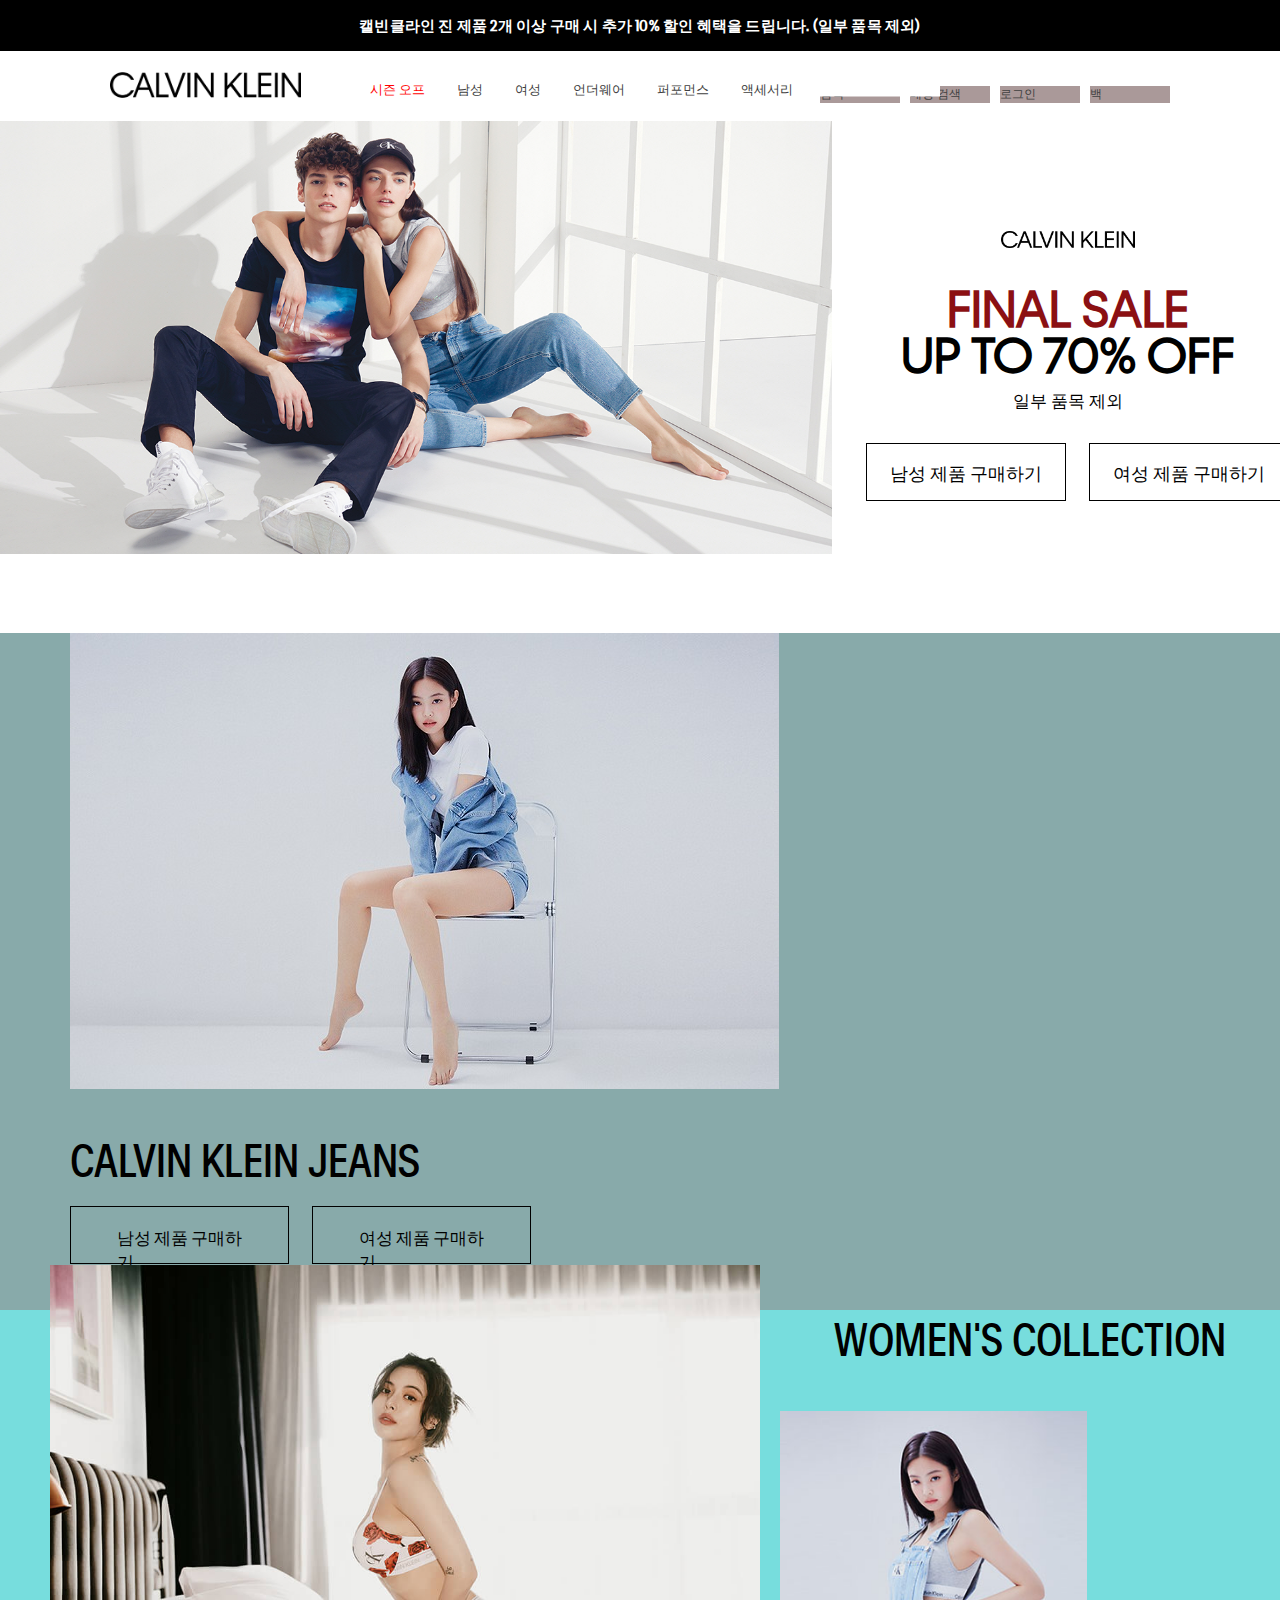
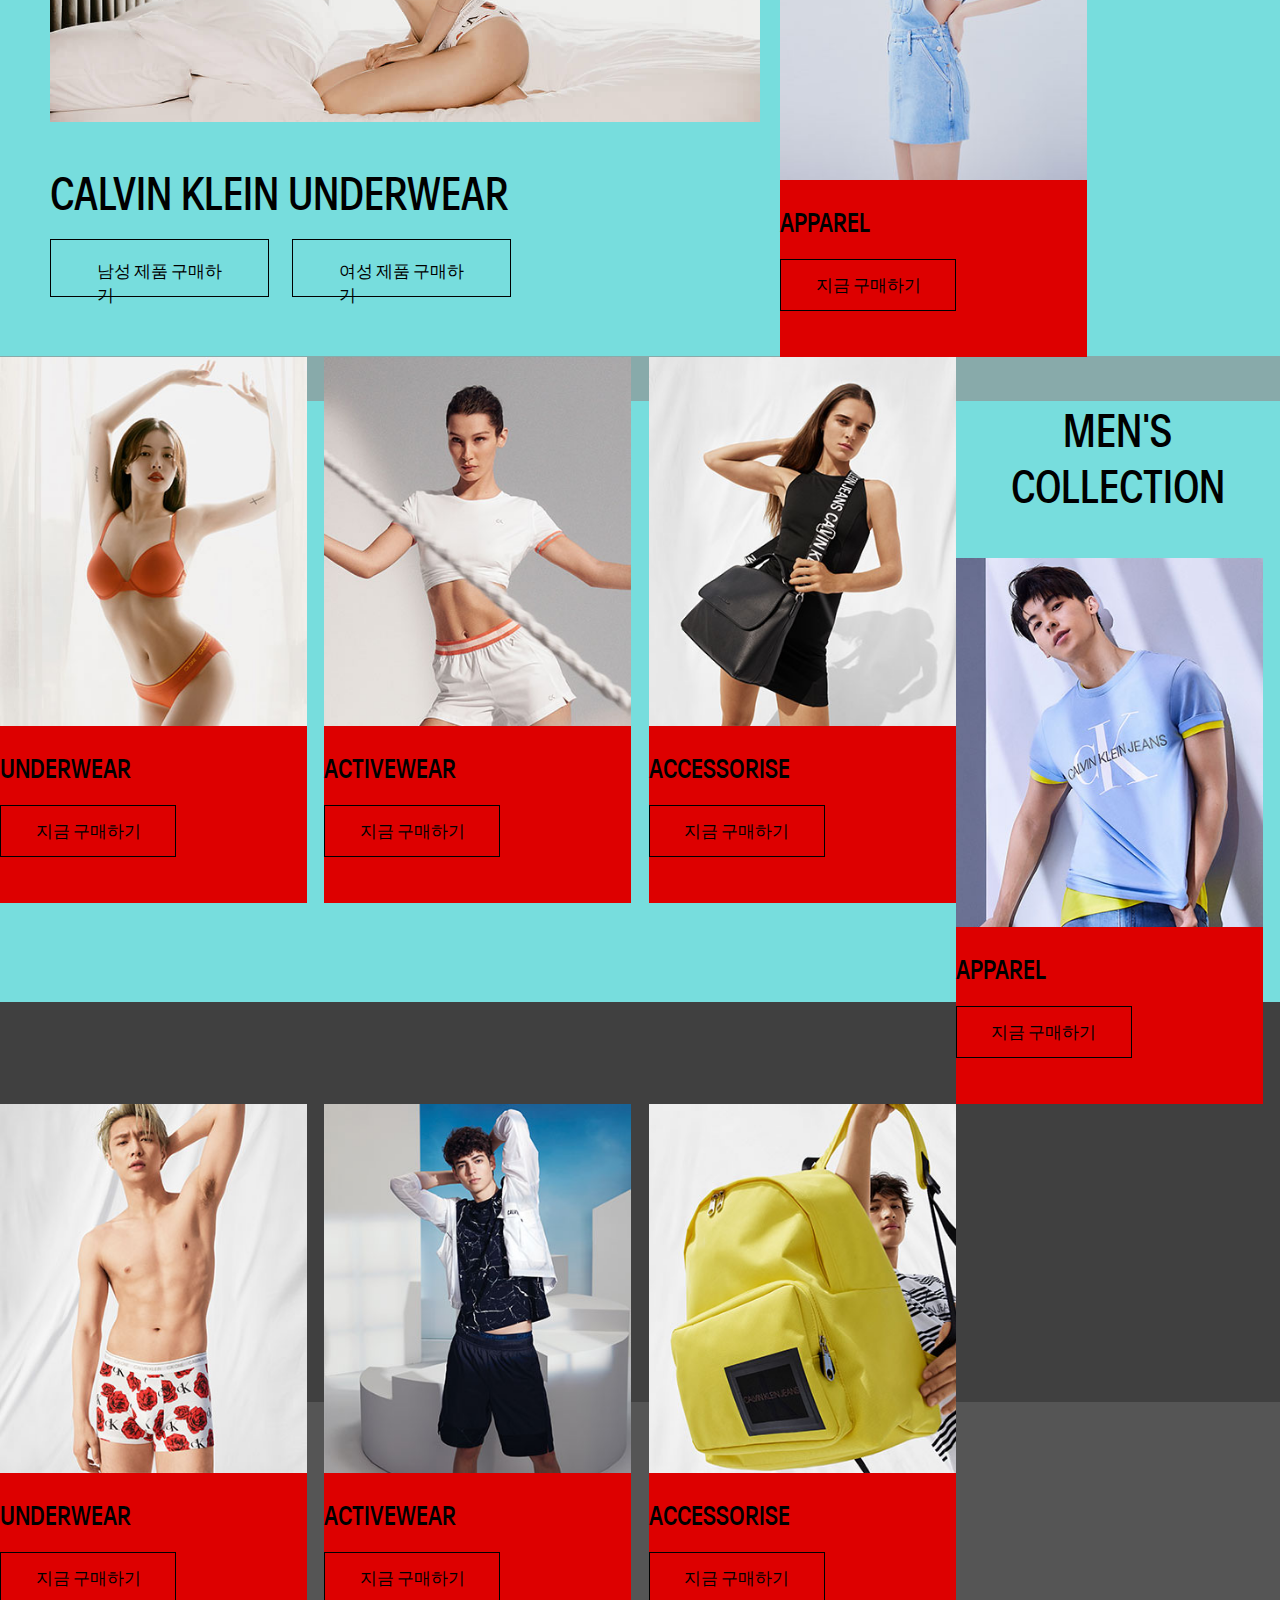
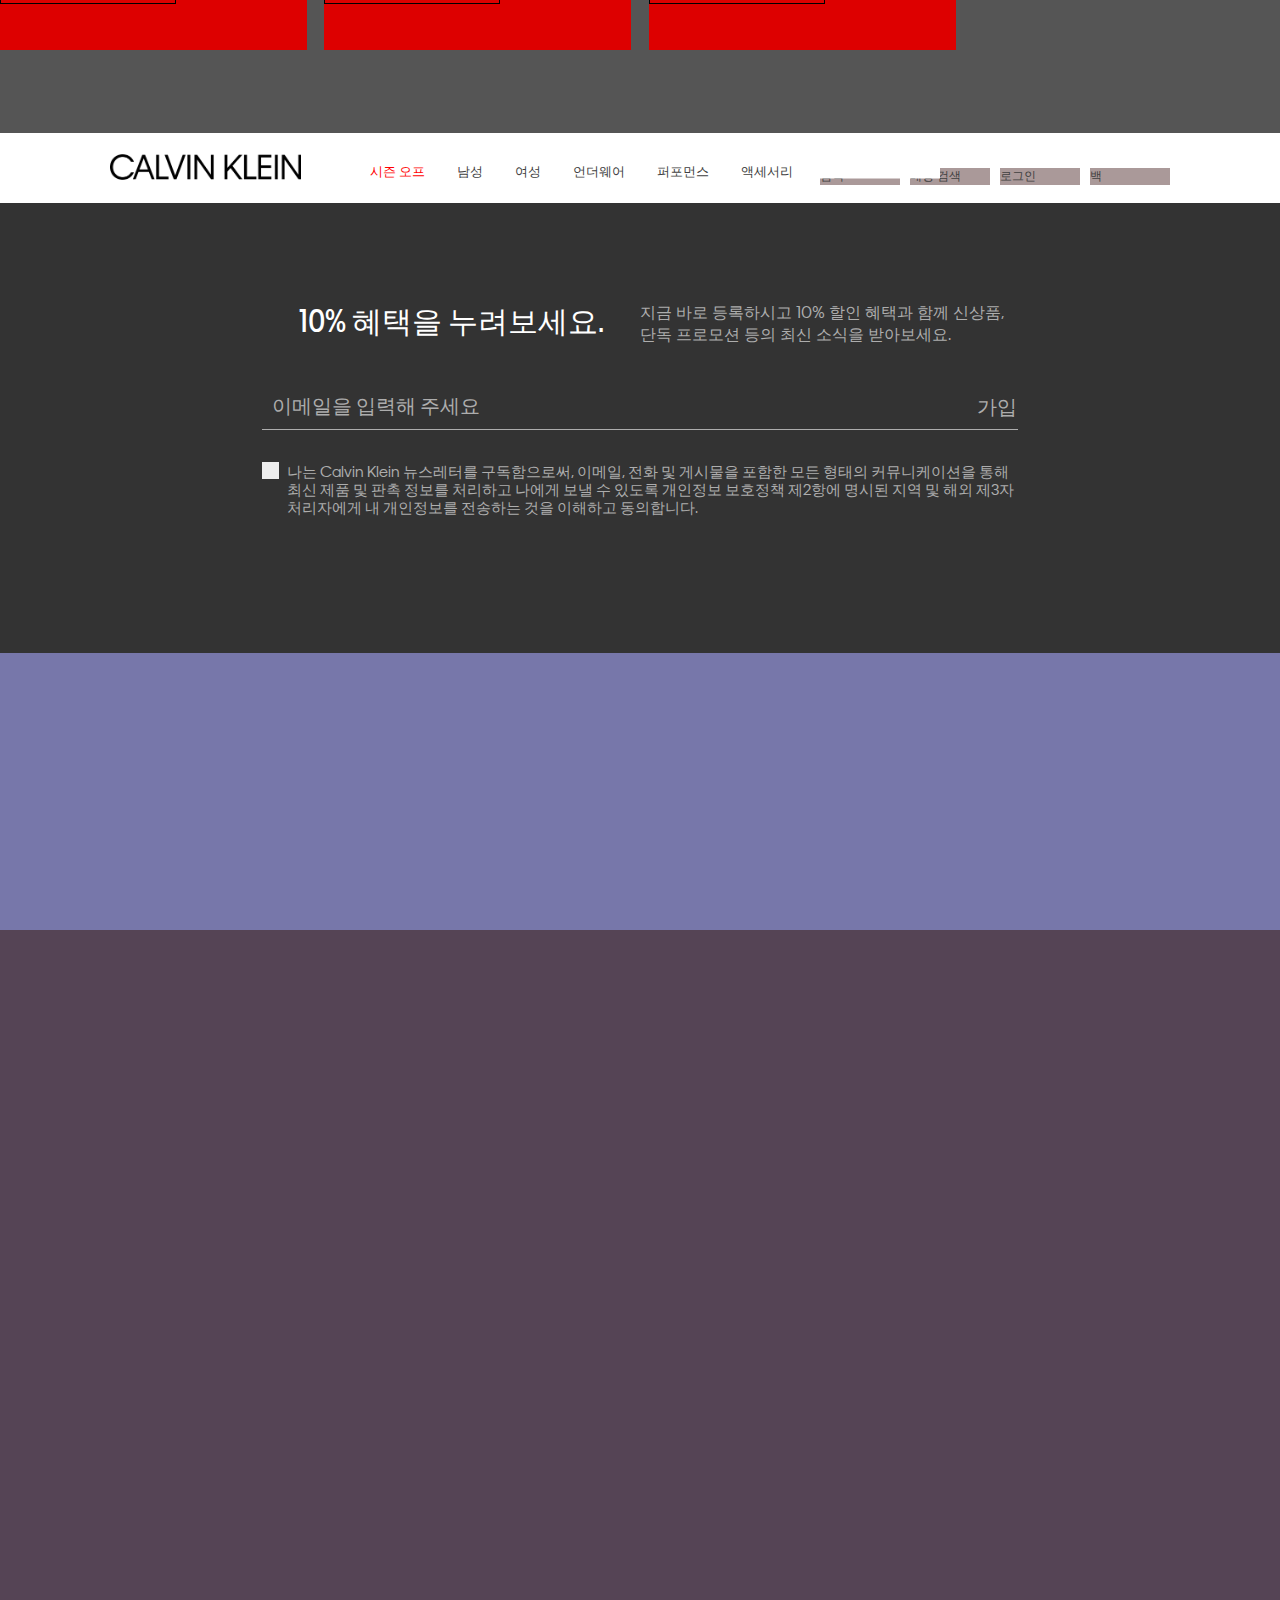
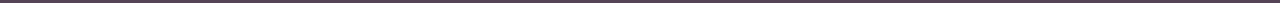
<file: index.html>
<!DOCTYPE html>
<html lang="ko-KR">
  <head>
    <meta charset="UTF-8">
    <meta http-equiv="X-UA-Compatible" content="ie=edge">


   <title>calvin klein | 캘빈클라인</title>
  </head>
<body>
  <script>
    window.location = "./html/main.html"
  </script>
</body>
</html>
</file>
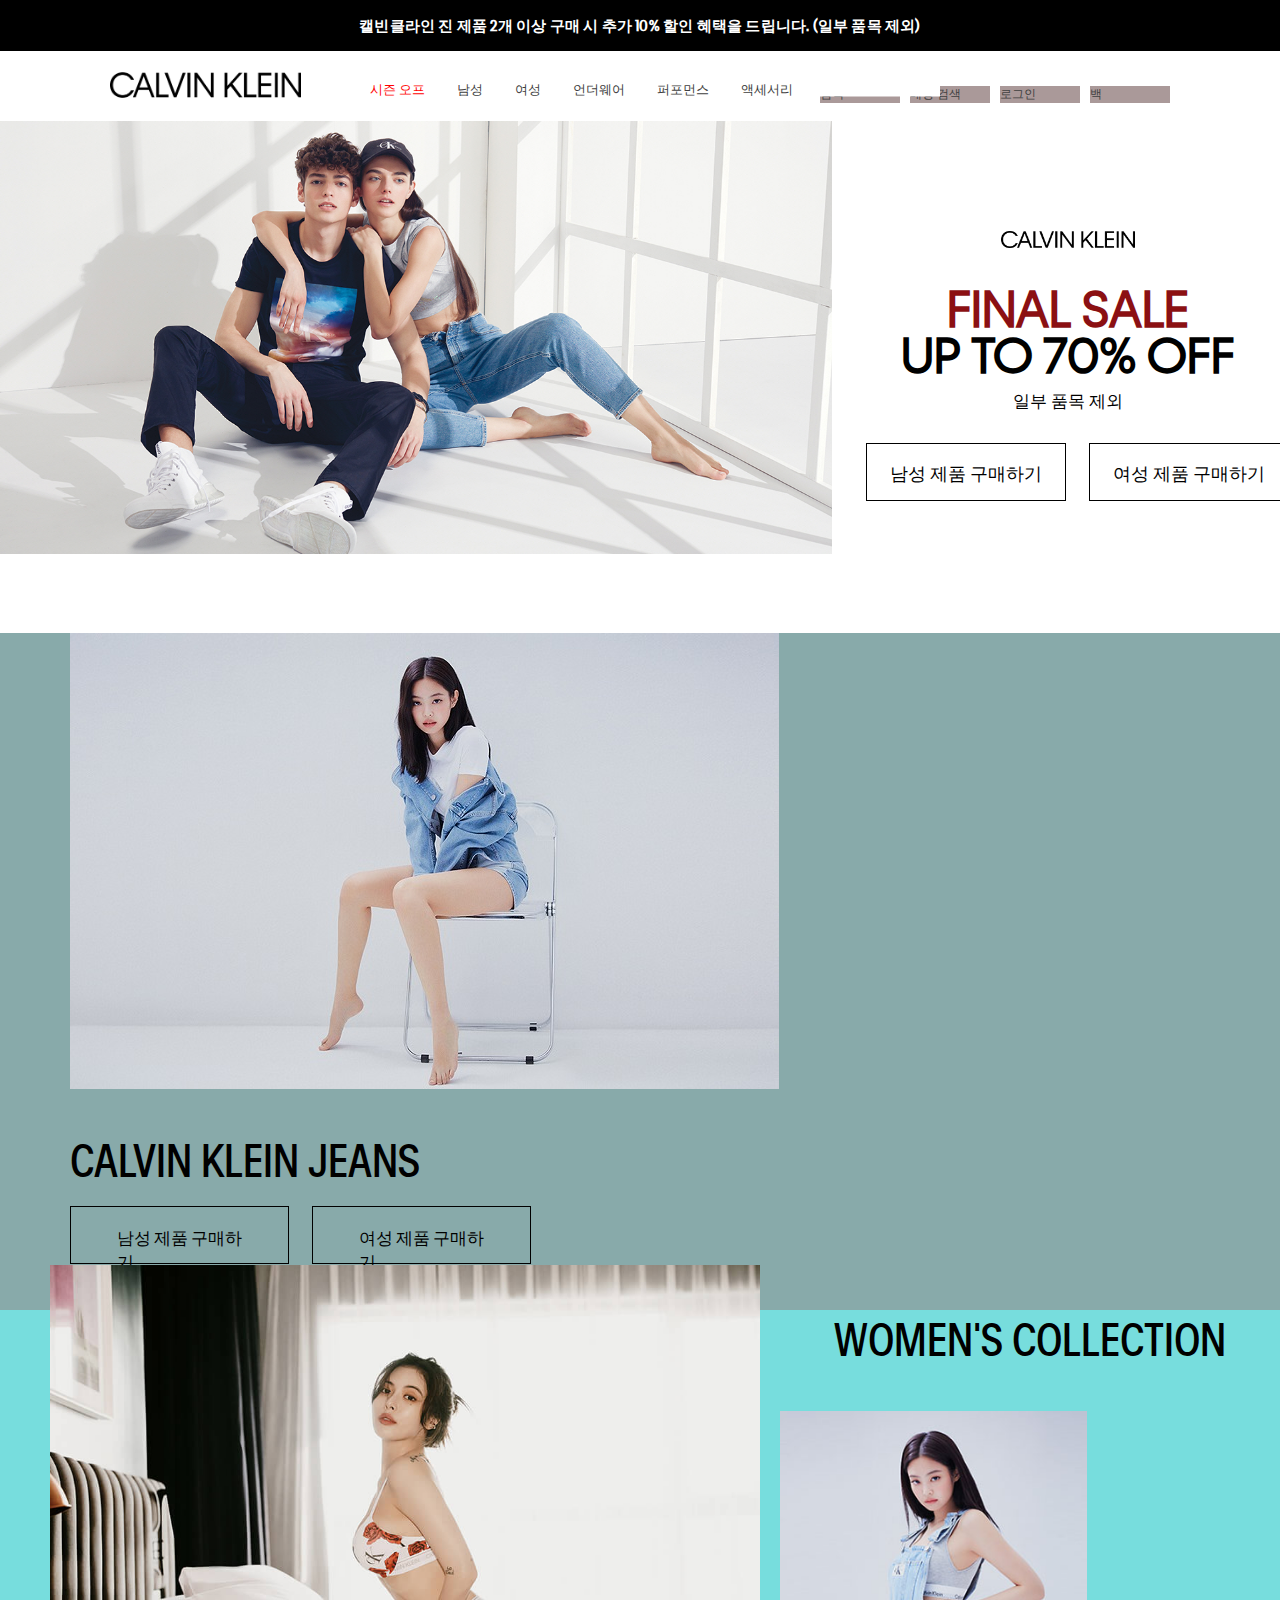
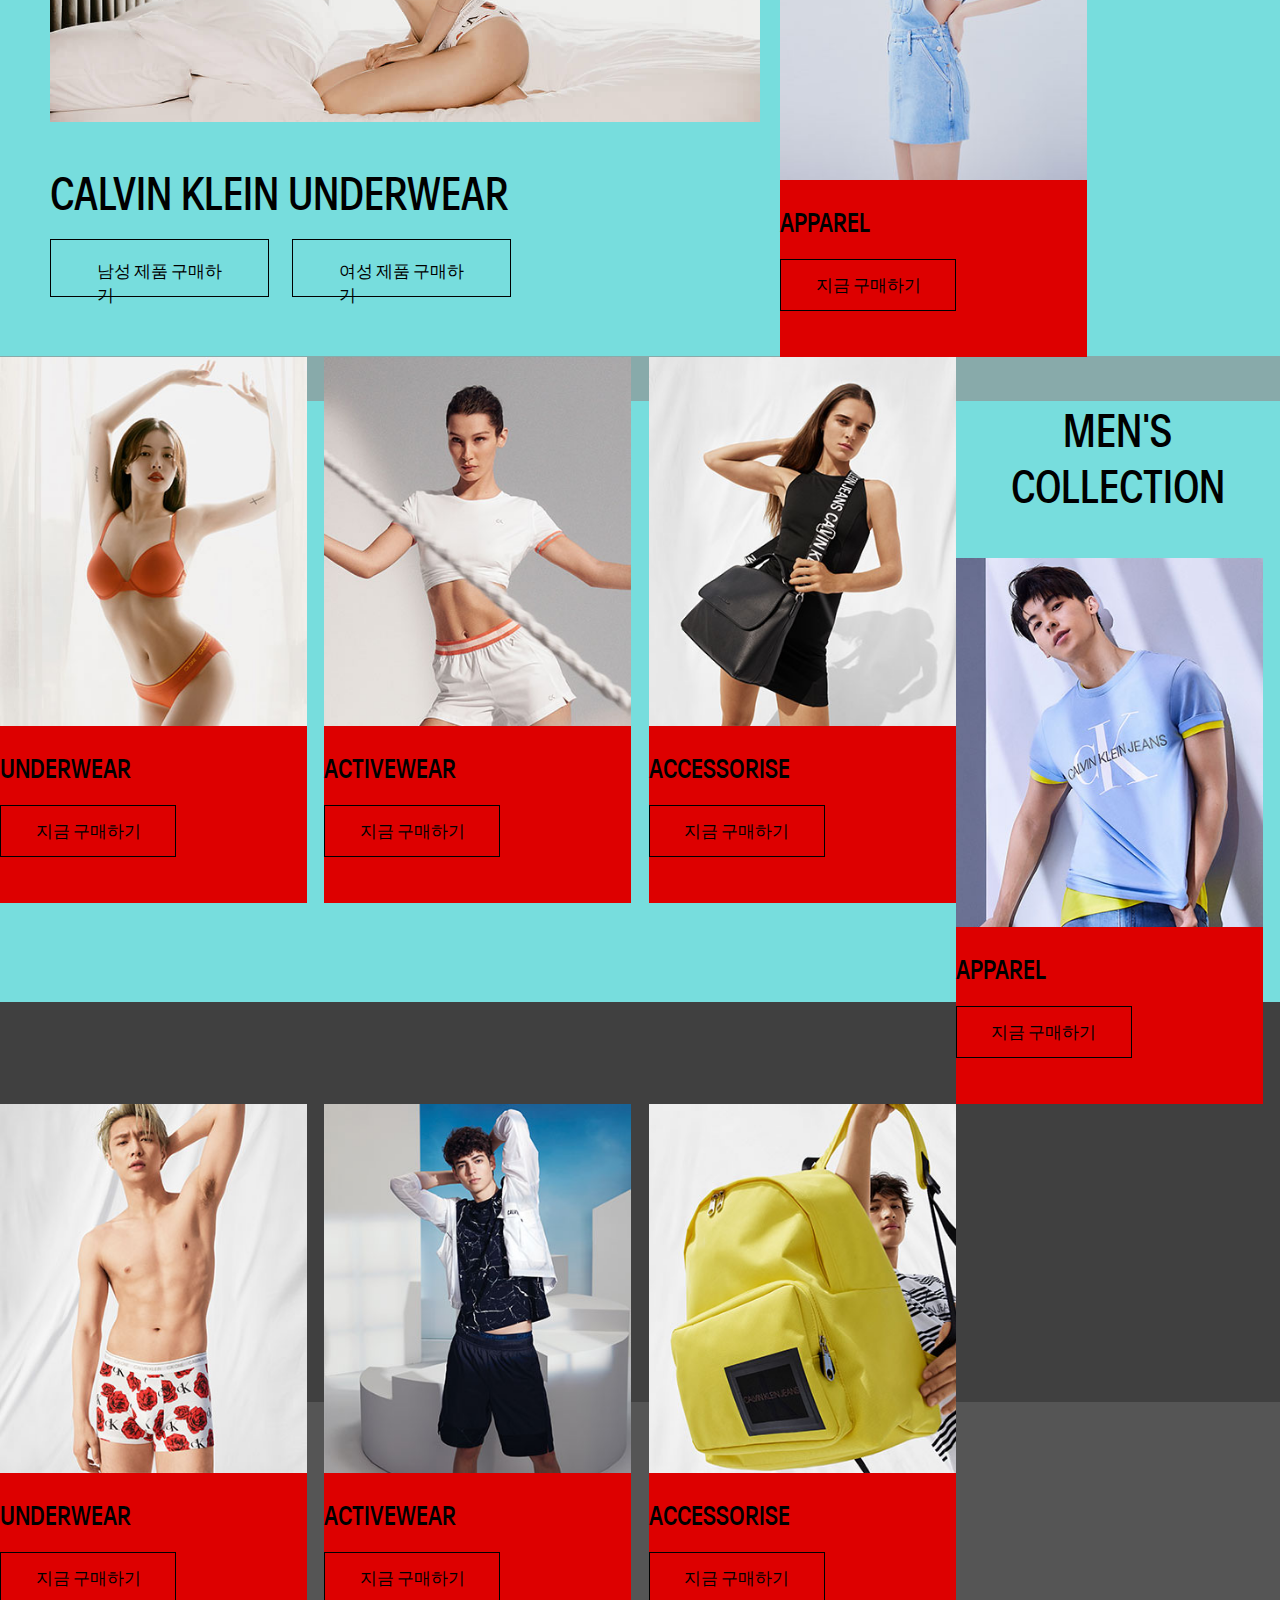
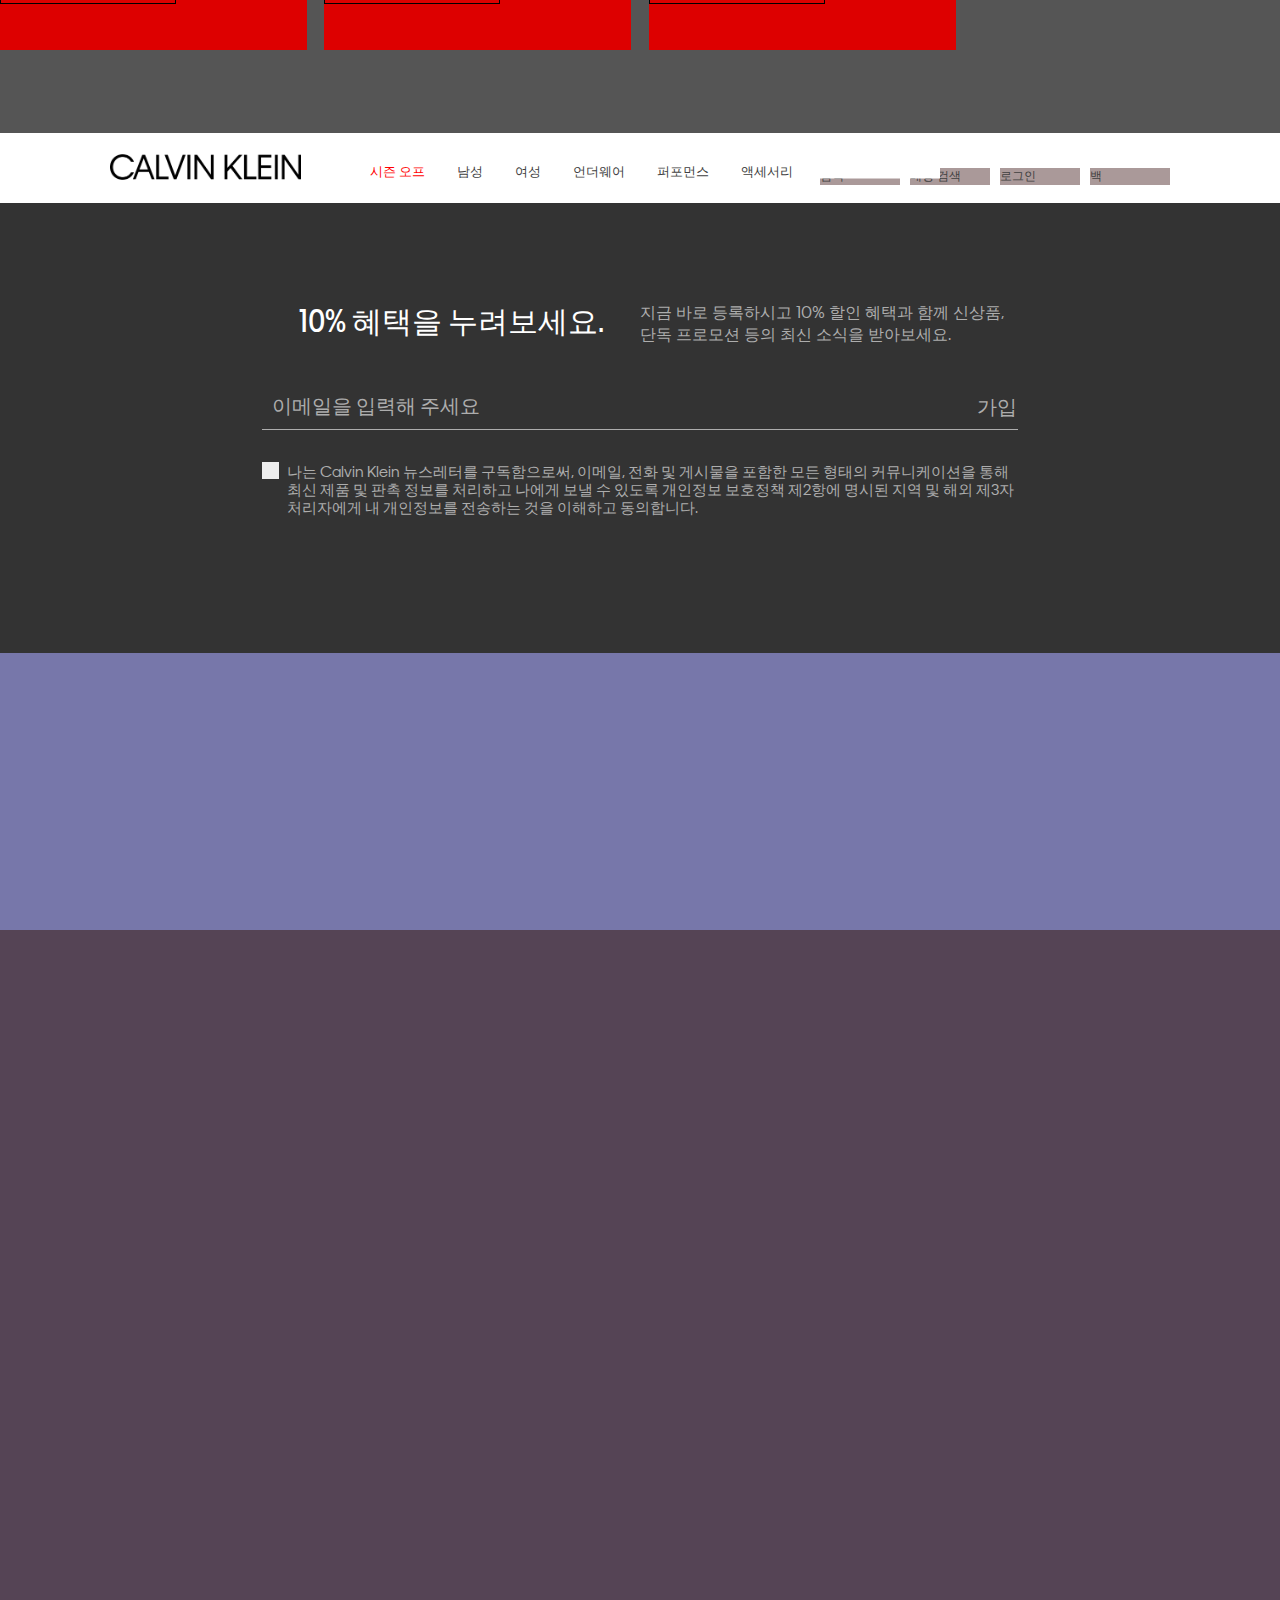
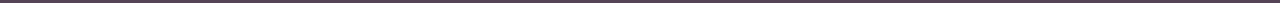
<file: html/main.html>
<!DOCTYPE html>
<html lang="ko-KR">
<head>
  <meta charset="UTF-8">
  <meta name="viewport" content="width=device-width, initial-scale=1.0">
  <link rel="stylesheet" href="../css/base/reset.css">
  <link rel="stylesheet" href="../css/base/common.css">
  <link rel="stylesheet" href="../css/main.css">
  <link rel="stylesheet" href="../font/fonts.css">

  <title>calvin klein | 캘빈클라인</title>

</head>
<body>
  <noscript>
    <p>현재 접속하고 있는 사이트 기능의 일부가 원활하게 실행되고 있지 않습니다.<br />자바스크립트 기능을 활성화해주세요.</p>
    <p><a target="_blank" href="http://enable-javascript.com/ko/">자바스크립트 활성화 처리하기</a></p>
  </noscript>

  <div id="wrap">
    <article id="promotion">
      <div class="promoSlide">
        <div class="promoSlide-01">
          <p>캘빈클라인 진 제품 2개 이상 구매 시 추가 10% 할인 혜택을 드립니다. (일부 품목 제외)</p>
        </div>
        <div class="promoSlide-02">
          <p>5만원 이상 구매 시 무료배송 / 반품 및 교환 배송비 고객 부담</p></div>
      </div>
    </article>

    <header id="headBox">
      <div class="headerWrapper">
        <h1><a href="#"><img src="../image/logo.png" alt="캘린클라인"></a></h1>
        <nav>
          <ul>
            <li><a href="#">시즌 오프</a></li>
            <li><a href="#">남성</a></li>
            <li><a href="#">여성</a></li>
            <li><a href="#">언더웨어</a></li>
            <li><a href="#">퍼포먼스</a></li>
            <li><a href="#">액세서리</a></li>
          </ul>
        </nav>
        <div class="headerIcon">
          <ul>
            <li><a href="#">검색</a></li>
            <li><a href="#">매장 검색</a></li>
            <li><a href="#">로그인</a></li>
            <li><a href="#">백</a></li>
          </ul>
        </div>
      </div>
    </header>

    <section id="mainBox">
      <div class="mainImg">
        <img src="../image/main_img1.jpg" alt="남녀모델이 어깨동무">
      </div>
      <div class="mainText">
        <div class="textWrapper">
          <img src="../image/logo.png" alt="로고">
          <p>final sale</p>
          <p>up to 70% off</p>
          <p>일부 품목 제외</p>
          <div class="mainBtn">
            <div class="left"><a href="#">남성 제품 구매하기</a></div>
            <div class="right"><a href="#">여성 제품 구매하기</a></div>
          </div>
        </div>
      </div>
    </section>

    <section id="container">
      <div class="productBox block">
        <ul class="prodWrapper blockWrapper">
          <li class="prodBN-left">
            <img src="../image/jennie.jpg" alt="제니">
            <p>calvin klein jeans</p>
            <div class="btn">
              <div class="btnLeft"><a href="#">남성 제품 구매하기</a></div>
              <div class="btnRight"><a href="#">여성 제품 구매하기</a></div>
            </div>
          </li>
          <li class="prodBN-right">
            <img src="../image/hyeona.jpg" alt="현아" width="100%">
            <p>calvin klein underwear</p>
            <div class="btn">
              <div class="btnLeft"><a href="#">남성 제품 구매하기</a></div>
              <div class="btnRight"><a href="#">여성 제품 구매하기</a></div>
            </li>
          </ul>
        </div>
      <div class="collectionBox">
        <dl class="gridStyle">
          <dt>women's collection</dt>
          <dd>
            <img src="../image/collection_01.jpg" alt="컬렉션 프로덕트1">
            <p>apparel</p>
            <div class="collectionText"><a href="#">지금 구매하기</a></div>
          </dd>
          <dd>
            <img src="../image/collection_02.jpg" alt="컬렉션 프로덕트2">
            <p>underwear</p>
            <div class="collectionText"><a href="#">지금 구매하기</a></div>
          </dd>
          <dd>
            <img src="../image/collection_03.jpg" alt="컬렉션 프로덕트3">
            <p>activewear</p>
            <div class="collectionText"><a href="#">지금 구매하기</a></div>
          </dd>
          <dd>
            <img src="../image/collection_04.jpg" alt="컬렉션 프로덕트4">
            <p>accessorise</p>
            <div class="collectionText"><a href="#">지금 구매하기</a></div>
          </dd>
        </dl>
        <dl class="gridStyle">
          <dt>men's collection</dt>
          <dd>
            <img src="../image/collectionM_01.jpg" alt="컬렉션 프로덕트5">
            <p>apparel</p>
            <div class="collectionText"><a href="#">지금 구매하기</a></div>
          </dd>
          <dd>
            <img src="../image/collectionM_02.jpg" alt="컬렉션 프로덕트6">
            <p>underwear</p>
            <div class="collectionText"><a href="#">지금 구매하기</a></div>
          </dd>
          <dd>
            <img src="../image/collectionM_03.jpg" alt="컬렉션 프로덕트7">
            <p>activewear</p>
            <div class="collectionText"><a href="#">지금 구매하기</a></div>
          </dd>
          <dd>
            <img src="../image/collectionM_04.jpg" alt="컬렉션 프로덕트8">
            <p>accessorise</p>
            <div class="collectionText"><a href="#">지금 구매하기</a></div>
          </dd>
        </dl>
      </div>
      <div class="bannerBox"></div>
      <div class="offBox"></div>
    </section>

    <div class="header-foot" style="height: 70px;">
      <div class="display-None">
        <!-- headBox 복사 -->
        <header id="headBox" style="position: static;">
          <div class="headerWrapper">
            <h1><a href="#"><img src="../image/logo.png" alt="캘린클라인"></a></h1>
            <nav>
              <ul>
                <li><a href="#">시즌 오프</a></li>
                <li><a href="#">남성</a></li>
                <li><a href="#">여성</a></li>
                <li><a href="#">언더웨어</a></li>
                <li><a href="#">퍼포먼스</a></li>
                <li><a href="#">액세서리</a></li>
              </ul>
            </nav>
            <div class="headerIcon">
              <ul>
                <li><a href="#">검색</a></li>
                <li><a href="#">매장 검색</a></li>
                <li><a href="#">로그인</a></li>
                <li><a href="#">백</a></li>
              </ul>
            </div>
          </div>
        </header>
      </div>
    </div>
    <footer id="footBox">
      <div class="footerNewletter">
        <div class="newletterWrapper">
          <div class="newletterText">
            <div class="l-text">
              <p>10% 혜택을 누려보세요.</p>
            </div>
            <div class="r-text">
              <p>지금 바로 등록하시고 10% 할인 혜택과 함께 신상품, 단독 프로모션 등의 최신 소식을 받아보세요.</p>
            </div>
          </div>
          <form action="#" method="POST">
            <fieldset>
              <legend>뉴스레터 구독</legend>
              <input type="email" id="useEmail" name="useEmail" value="이메일을 입력해 주세요">
              <button type="button">가입</button>
            </fieldset>
          </form>
          <div class="subscribe">
            <input type="checkbox" class="checkBox">
            <label for="checkBox" class="checkbox-label"><span>나는 Calvin Klein 뉴스레터를 구독함으로써, 이메일, 전화 및 게시물을 포함한 모든 형태의 커뮤니케이션을 통해 최신 제품 및 판촉 정보를 처리하고 나에게 보낼 수 있도록 개인정보 보호정책 제2항에 명시된 지역 및 해외 제3자 처리자에게 내 개인정보를 전송하는 것을 이해하고 동의합니다.</span></label>
          </div>
        </div>
      </div>
      <div class="footerPrivacy"></div>
      <div class="footerWrapper"></div>
    </footer>
  </div>

  <!-- script -->
  <script src="../js/base/jquery-3.4.1.min.js"></script>
  <script src="../js/base/jquery-ui.min.js"></script>
  <script src="../js/common.js"></script>  
</body>
</html>
</file>
<file: css/base/common.css>
@charset "UTF-8";
/* common.css */

.hidden, 
.hidden_wrap a > span{display:block; width:0; height:0; position:absolute; overflow:hidden;}

.clearfix:after,
.clearfix::after{content:" "; display:block; width:0; height:0; clear:both;}

.float_array{width:100%; height:100%;}
.float_array > li{float:left; height:100%;}
.float_array > li:last-child{margin-right:0;}

#wrap{width:100%; height:auto; margin:auto;}
</file>
<file: css/main.css>
/* main.css */
#wrap { background-color: #fff; }

/* common.css */
#promotion { width: 100%; height: 51px; background-color: #000; }

#promotion .promoSlide { width: 100%; height: 100%; }

#promotion .promoSlide .promoSlide-01 { width: 100%; height: 100%; }

#promotion .promoSlide .promoSlide-02 { width: 100%; height: 100%; }

#promotion .promoSlide p { color: #fff; font-weight: bold; text-align: center; line-height: 51px; font-size: 15px; letter-spacing: 0.2px; font-style: bold; font-family: "Klein Web 67 Medium Cond"; }

#headBox { position: relative; width: 100%; height: 70px; background-color: #fff; }

#headBox.action { position: fixed; top: 0; }

#headBox .headerWrapper { position: relative; width: auto; height: 100%; padding: 17px 20px 18px 20px; box-sizing: border-box; margin: 0 90px; }

#headBox .headerWrapper h1 { float: left; width: 191px; height: 50%; }

#headBox .headerWrapper h1 a { display: block; width: 100%; height: auto; }

#headBox .headerWrapper h1 a img { width: 100%; height: auto; }

#headBox .headerWrapper nav { position: absolute; left: 50%; top: 50%; transform: translate(-50%, -50%); width: 600px; height: 21px; background-color: #fff; }

#headBox .headerWrapper nav ul { width: 100%; height: 100%; }

#headBox .headerWrapper nav ul li { float: left; margin-left: 32px; font-size: 13px; color: #404040; text-align: center; font-family: "Klein Web 67 Medium Cond"; line-height: 25px; }

#headBox .headerWrapper nav ul li:first-child { margin-left: 30px; color: #ff0000; }

#headBox .headerWrapper nav ul li a { display: block; width: 100%; height: 100%; color: inherit; }

#headBox .headerWrapper .headerIcon { float: right; width: 400px; height: 100%; }

#headBox .headerWrapper .headerIcon ul { width: 100%; height: 100%; }

#headBox .headerWrapper .headerIcon ul li { float: left; margin-top: 17.5px; margin-left: 10px; width: 20%; height: 50%; background-color: #a99; }

#headBox .headerWrapper .headerIcon ul li:first-child { margin-left: 50px; }

#headBox .headerWrapper .headerIcon ul li a { display: block; font-size: 12px; color: #404040; width: 100%; height: 100%; }

#mainBox { width: 100%; height: 40vw; }

#mainBox .mainImg { float: left; width: 65%; height: 100%; }

#mainBox .mainImg img { width: 100%; }

#mainBox .mainText { float: left; width: 35%; height: 100%; }

#mainBox .mainText .textWrapper { width: 90%; height: 80%; margin-left: 7.6%; margin-top: 5.8%; text-align: center; }

#mainBox .mainText .textWrapper img { margin-top: 20%; width: 33.3%; height: auto; margin-bottom: 5.5%; }

#mainBox .mainText .textWrapper p { font-size: 48px; text-transform: uppercase; font-family: "Klein Web 55 Regular"; font-weight: 700; color: #8b1013; }

#mainBox .mainText .textWrapper p:nth-child(3) { color: #000; font-size: 47px; margin-top: -14px; margin-bottom: 4.5px; }

#mainBox .mainText .textWrapper p:nth-child(4) { font-family: "Klein Web 65 Medium"; font-size: 17px; font-weight: normal; color: #000; }

#mainBox .mainText .textWrapper .mainBtn { margin: auto; margin-top: 30px; width: 423px; height: 58px; }

#mainBox .mainText .textWrapper .mainBtn .left { float: left; width: 200px; height: 100%; margin-right: 23px; border: 1px solid #000; box-sizing: border-box; cursor: pointer; color: #000; }

#mainBox .mainText .textWrapper .mainBtn .right { float: right; width: 200px; height: 100%; border: 1px solid #000; box-sizing: border-box; cursor: pointer; color: #000; }

#mainBox .mainText .textWrapper .mainBtn a { display: block; font-family: "Klein Web 55 Regular"; font-size: 18px; line-height: 58px; }

#container { width: 100%; height: 2700px; background-color: #8aa; }

#container .collectionBox { max-width: 1440px; height: 1292px; margin: auto; }

#container .collectionBox .gridStyle { width: 100%; height: 50%; background-color: #7dd; }

#container .collectionBox .gridStyle dt { margin-bottom: 45px; margin-top: 45px; font-family: "Klein Web 67 Medium Cond"; text-transform: uppercase; font-size: 44px; text-align: center; color: #000; }

#container .collectionBox .gridStyle dd { float: left; width: 24%; height: 546px; margin-right: 1.333333%; background-color: #d00; }

#container .collectionBox .gridStyle dd:last-child { margin-right: 0; }

#container .collectionBox .gridStyle dd img { width: 100%; height: auto; }

#container .collectionBox .gridStyle dd p { margin: 21px 0; text-transform: uppercase; font-family: "Klein Web 67 Medium Cond"; font-size: 26px; color: #000; }

#container .collectionBox .gridStyle dd .collectionText { width: 174px; height: 50px; border: 1px solid #000; text-align: center; }

#container .collectionBox .gridStyle dd .collectionText a { display: block; width: 100%; height: 100%; padding: 13px; color: #000; box-sizing: border-box; font-family: "Klein Web 67 Medium Cond"; font-size: 17px; }

#container .bannerBox { width: 100%; height: 400px; background-color: #404040; }

#container .offBox { width: 100%; height: 400px; background-color: #555555; }

#footBox { width: 100%; height: 1300px; }

#footBox .footerNewletter { position: relative; width: 100%; height: 450px; background-color: #333; }

#footBox .footerNewletter .newletterWrapper { position: absolute; top: 50%; left: 50%; transform: translate(-50%, -50%); width: 756px; height: 60%; }

#footBox .footerNewletter .newletterWrapper .newletterText { width: 756px; height: 70px; box-sizing: border-box; padding: 8px 0; }

#footBox .footerNewletter .newletterWrapper .newletterText .l-text { float: left; width: 378px; height: 100%; }

#footBox .footerNewletter .newletterWrapper .newletterText .l-text p { font-size: 30px; color: #fff; text-align: center; font-family: "Klein Web 67 Medium Cond"; }

#footBox .footerNewletter .newletterWrapper .newletterText .r-text { float: right; width: 378px; height: 100%; line-height: 22px; }

#footBox .footerNewletter .newletterWrapper .newletterText .r-text p { font-size: 16px; color: #adadad; font-family: "Klein Web 55 Regular"; }

#footBox .footerNewletter .newletterWrapper form { position: relative; margin-top: 2px; width: 100%; height: 48px; padding: 17px 0; }

#footBox .footerNewletter .newletterWrapper form fieldset { width: 100%; height: 100%; }

#footBox .footerNewletter .newletterWrapper form fieldset #useEmail { width: 100%; height: 48px; border-top: none; border-left: none; border-right: none; border-bottom: solid 1px #adadad; font-family: "Klein Web 57 Regular Cond"; background-color: #333; font-size: 20px; color: #adadad; }

#footBox .footerNewletter .newletterWrapper form fieldset button { position: absolute; width: auto; height: 40px; top: 22px; right: -5px; border: none; font-size: 20px; color: #adadad; font-family: "Klein Web 57 Regular Cond"; }

#footBox .footerNewletter .newletterWrapper .subscribe { position: relative; margin-top: 15px; width: 100%; height: auto; }

#footBox .footerNewletter .newletterWrapper .subscribe input[type="checkbox"] { display: none; }

#footBox .footerNewletter .newletterWrapper .subscribe input[type="checkbox"] + label { width: 17px; height: 17px; background: #eee; cursor: pointer; border-radius: 0px; float: left; }

#footBox .footerNewletter .newletterWrapper .subscribe input[type="checkbox"]:checked + label { background: url(../../../../image/checkbox_v2.png) #fa3062 no-repeat center/10px 10px; }

#footBox .footerNewletter .newletterWrapper .subscribe input[type="checkbox"] + label span { position: absolute; left: 25px; display: block; color: #adadad; line-height: 18px; font-size: 15px; font-family: "Klein Web 55 Regular"; }

#footBox .footerPrivacy { width: 100%; height: 277px; background-color: #77a; }

#footBox .footerWrapper { width: 100%; height: 673px; background-color: #545; }

.block { width: 100%; height: 632px; }

.block .blockWrapper { max-width: 1580px; height: 632px; margin: auto; margin-bottom: 50px; padding: 0 50px; box-sizing: border-box; }

.block .blockWrapper .prodBN-left { float: left; width: 710px; height: 632px; margin-left: 20px; margin-right: 20px; }

.block .blockWrapper .prodBN-left p { margin-top: 38px; font-family: "Klein Web 67 Medium Cond"; text-transform: uppercase; font-size: 44px; color: #000; }

.block .blockWrapper .prodBN-left .btn { margin-top: 19px; width: 461px; height: 58px; }

.block .blockWrapper .prodBN-left .btn .btnLeft { float: left; width: 219px; height: 100%; margin-right: 23px; border: 1px solid #000; box-sizing: border-box; cursor: pointer; color: #000; }

.block .blockWrapper .prodBN-left .btn .btnRight { float: right; width: 219px; height: 100%; border: 1px solid #000; box-sizing: border-box; cursor: pointer; color: #000; }

.block .blockWrapper .prodBN-left .btn a { display: block; width: 100%; height: 100%; padding: 19px 46px; box-sizing: border-box; margin: auto; font-family: "Klein Web 67 Medium Cond"; font-size: 17px; }

.block .blockWrapper .prodBN-right { float: left; width: 710px; height: 632px; margin-right: 20px; }

.block .blockWrapper .prodBN-right p { margin-top: 38px; font-family: "Klein Web 67 Medium Cond"; text-transform: uppercase; font-size: 44px; color: #000; }

.block .blockWrapper .prodBN-right .btn { margin-top: 19px; width: 461px; height: 58px; }

.block .blockWrapper .prodBN-right .btn .btnLeft { float: left; width: 219px; height: 100%; margin-right: 23px; border: 1px solid #000; box-sizing: border-box; cursor: pointer; color: #000; }

.block .blockWrapper .prodBN-right .btn .btnRight { float: right; width: 219px; height: 100%; border: 1px solid #000; box-sizing: border-box; cursor: pointer; color: #000; }

.block .blockWrapper .prodBN-right .btn a { display: block; width: 100%; height: 100%; padding: 19px 46px; box-sizing: border-box; margin: auto; font-family: "Klein Web 67 Medium Cond"; font-size: 17px; }

.block .blockWrapper .prodBN-right .btn a:hover { background-color: #000; color: #fff; }
</file>
<file: font/fonts.css>
/*!
* Calvin Klein (CK) Fonts
* under SPEcommerce
*/

/* klein Web 45 Light -----------------------*/
@font-face{font-family:"Klein Web 45 Light";src:url("Klein-45Light-Web.eot");src:url("Klein-45Light-Web.eot?#iefix") format("embedded-opentype"),url("Klein-45Light-Web.woff2") format("woff2"),url("Klein-45Light-Web.woff") format("woff");font-weight:300;font-style:normal}
@font-face{font-family:"Klein Web 45 Light";src:url("Klein-46LightItalic-Web.eot");src:url("Klein-46LightItalic-Web.eot?#iefix") format("embedded-opentype"),url("Klein-46LightItalic-Web.woff2") format("woff2"),url("Klein-46LightItalic-Web.woff") format("woff");font-weight:300;font-style:italic}

/* klein Web 55 Regular -----------------------*/
@font-face{font-family:"Klein Web 55 Regular";src:url("Klein-55Regular-Web.eot");src:url("Klein-55Regular-Web.eot?#iefix") format("embedded-opentype"),url("Klein-55Regular-Web.woff2") format("woff2"),url("Klein-55Regular-Web.woff") format("woff");font-weight:400;font-style:normal}
@font-face{font-family:"Klein Web 55 Regular";src:url("Klein-56RegularItalic-Web.eot");src:url("Klein-56RegularItalic-Web.eot?#iefix") format("embedded-opentype"),url("Klein-56RegularItalic-Web.woff2") format("woff2"),url("Klein-56RegularItalic-Web.woff") format("woff");font-weight:400;font-style:italic}

/* klein Web 57 Regular -----------------------*/
@font-face{font-family:"Klein Web 57 Regular Cond";src:url("Klein-57RegularCondensed-Web.eot");src:url("Klein-57RegularCondensed-Web.eot?#iefix") format("embedded-opentype"),url("Klein-57RegularCondensed-Web.woff2") format("woff2"),url("Klein-57RegularCondensed-Web.woff") format("woff");font-weight:400;font-style:normal}

/* klein Web 65 Medium -----------------------*/
@font-face{font-family:"Klein Web 65 Medium";src:url("Klein-65Medium-Web.eot");src:url("Klein-65Medium-Web.eot?#iefix") format("embedded-opentype"),url("Klein-65Medium-Web.woff2") format("woff2"),url("Klein-65Medium-Web.woff") format("woff");font-weight:600;font-style:normal}
@font-face{font-family:"Klein Web 65 Medium";src:url("Klein-66MediumItalic-Web.eot");src:url("Klein-66MediumItalic-Web.eot?#iefix") format("embedded-opentype"),url("Klein-66MediumItalic-Web.woff2") format("woff2"),url("Klein-66MediumItalic-Web.woff") format("woff");font-weight:600;font-style:italic}

/* klein Web 67 Medium -----------------------*/
@font-face{font-family:"Klein Web 67 Medium Cond";src:url("Klein-67MediumCondensed-Web.eot");src:url("Klein-67MediumCondensed-Web.eot?#iefix") format("embedded-opentype"),url("Klein-67MediumCondensed-Web.woff2") format("woff2"),url("Klein-67MediumCondensed-Web.woff") format("woff");font-weight:500;font-style:normal}

/* klein Web 75 Bold -----------------------*/
@font-face{font-family:"Klein Web 75 Bold";src:url("Klein-75Bold-Web.eot");src:url("Klein-75Bold-Web.eot?#iefix") format("embedded-opentype"),url("Klein-75Bold-Web.woff2") format("woff2"),url("Klein-75Bold-Web.woff") format("woff");font-weight:700;font-style:normal}
@font-face{font-family:"Klein Web 75 Bold";src:url("Klein-76BoldItalic-Web.eot");src:url("Klein-76BoldItalic-Web.eot?#iefix") format("embedded-opentype"),url("Klein-76BoldItalic-Web.woff2") format("woff2"),url("Klein-76BoldItalic-Web.woff") format("woff");font-weight:700;font-style:italic}
</file>
